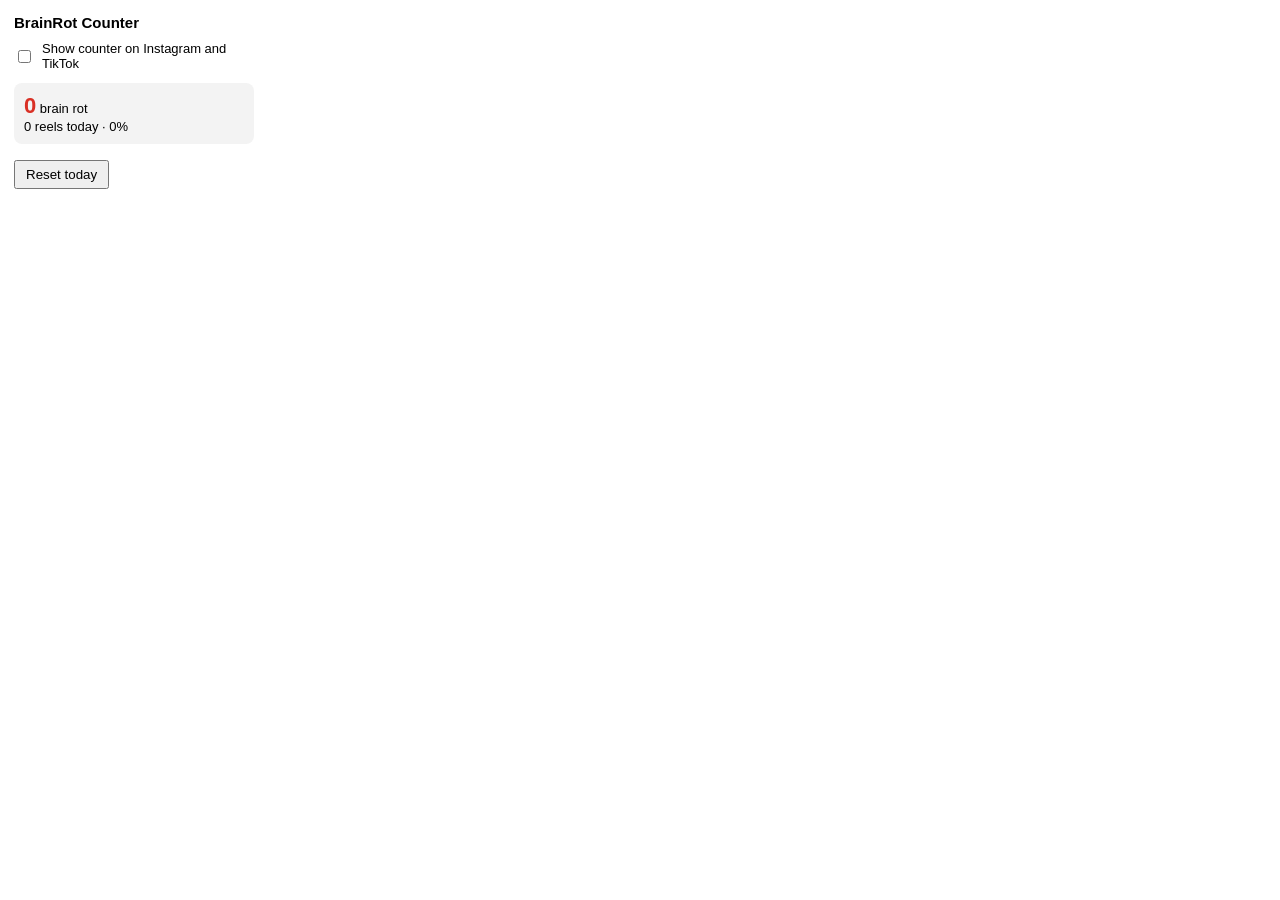
<file: extension-counter/popup.html>
<!doctype html>
<html>
<head>
  <meta charset="utf-8">
  <style>
    body { width: 240px; margin: 0; padding: 14px; font: 13px -apple-system, BlinkMacSystemFont, "Segoe UI", Roboto, sans-serif; }
    h1 { font-size: 15px; margin: 0 0 10px; }
    label { display: flex; align-items: center; gap: 8px; cursor: pointer; }
    .stats { margin: 12px 0; padding: 10px; border-radius: 8px; background: #f3f3f3; }
    .big { font-size: 22px; font-weight: 700; color: #d93025; }
    .muted { color: #666; font-size: 12px; }
    button { margin-top: 4px; padding: 5px 10px; cursor: pointer; }
  </style>
</head>
<body>
  <h1>BrainRot Counter</h1>
  <label><input type="checkbox" id="enabled"> Show counter on Instagram and TikTok</label>
  <div class="stats">
    <div><span class="big" id="rot">0</span> brain rot</div>
    <div><span id="reels">0</span> reels today · <span id="pct">0%</span></div>
  </div>
  <div class="muted" id="mode"></div>
  <button id="reset">Reset today</button>
  <script src="config.js"></script>
  <script src="popup.js"></script>
</body>
</html>
</file>
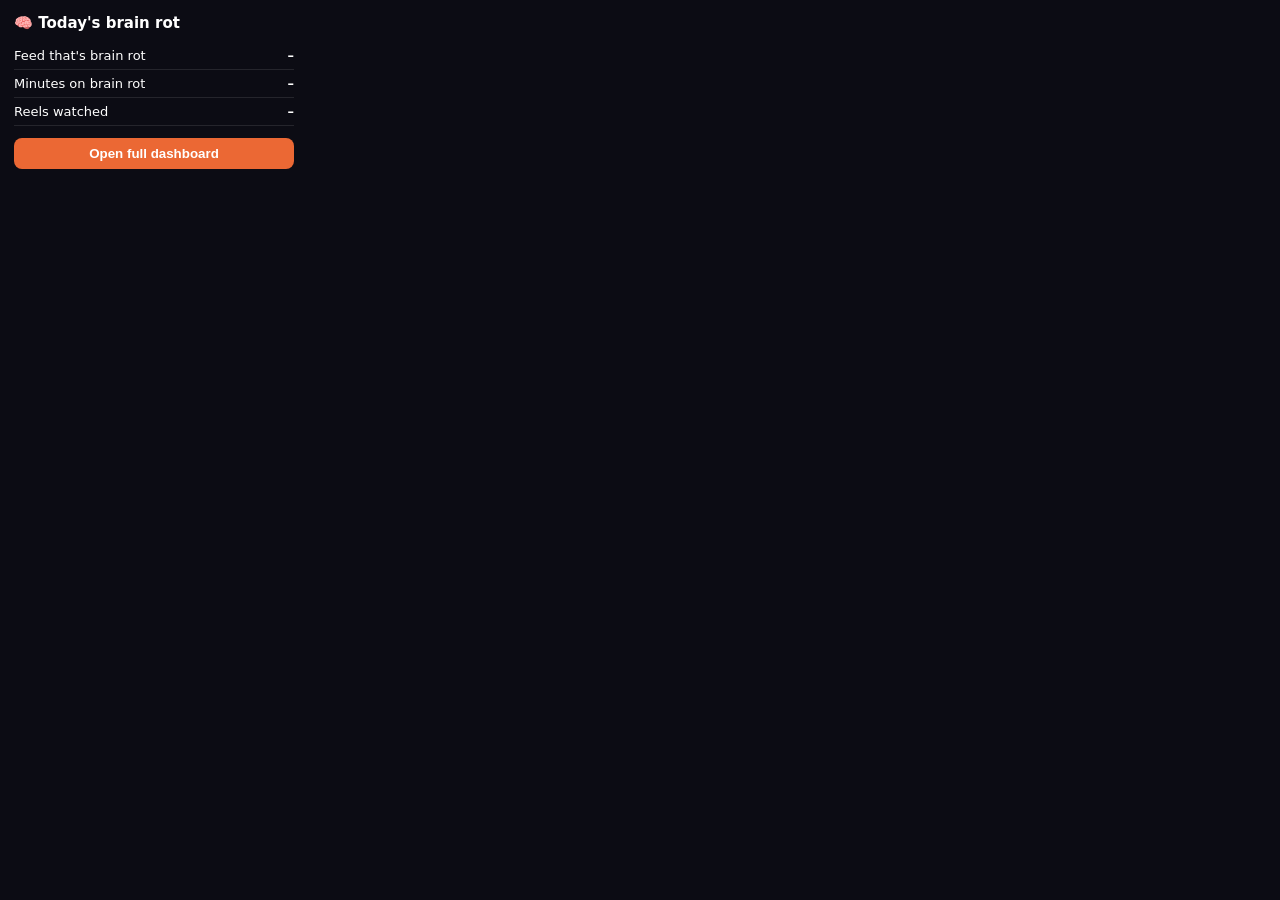
<file: extension/popup.html>
<!doctype html>
<html>
<head>
  <meta charset="utf-8" />
  <style>
    body { width: 280px; margin: 0; padding: 14px; font: 13px system-ui, sans-serif; background: #0c0c14; color: #fff; }
    h1 { font-size: 15px; margin: 0 0 10px; }
    .row { display: flex; justify-content: space-between; padding: 6px 0; border-bottom: 1px solid #ffffff1a; }
    .row b { font-variant-numeric: tabular-nums; }
    button { margin-top: 12px; width: 100%; padding: 8px; border: 0; border-radius: 8px; background: #eb6834;
             color: #fff; font-weight: 700; cursor: pointer; }
    .muted { opacity: .6; font-size: 11px; margin-top: 6px; }
  </style>
</head>
<body>
  <h1>🧠 Today's brain rot</h1>
  <div class="row"><span>Feed that's brain rot</span><b id="share">–</b></div>
  <div class="row"><span>Minutes on brain rot</span><b id="min">–</b></div>
  <div class="row"><span>Reels watched</span><b id="views">–</b></div>
  <button id="open">Open full dashboard</button>
  <div class="muted" id="note"></div>
  <script src="config.js"></script>
  <script src="popup.js"></script>
</body>
</html>
</file>
